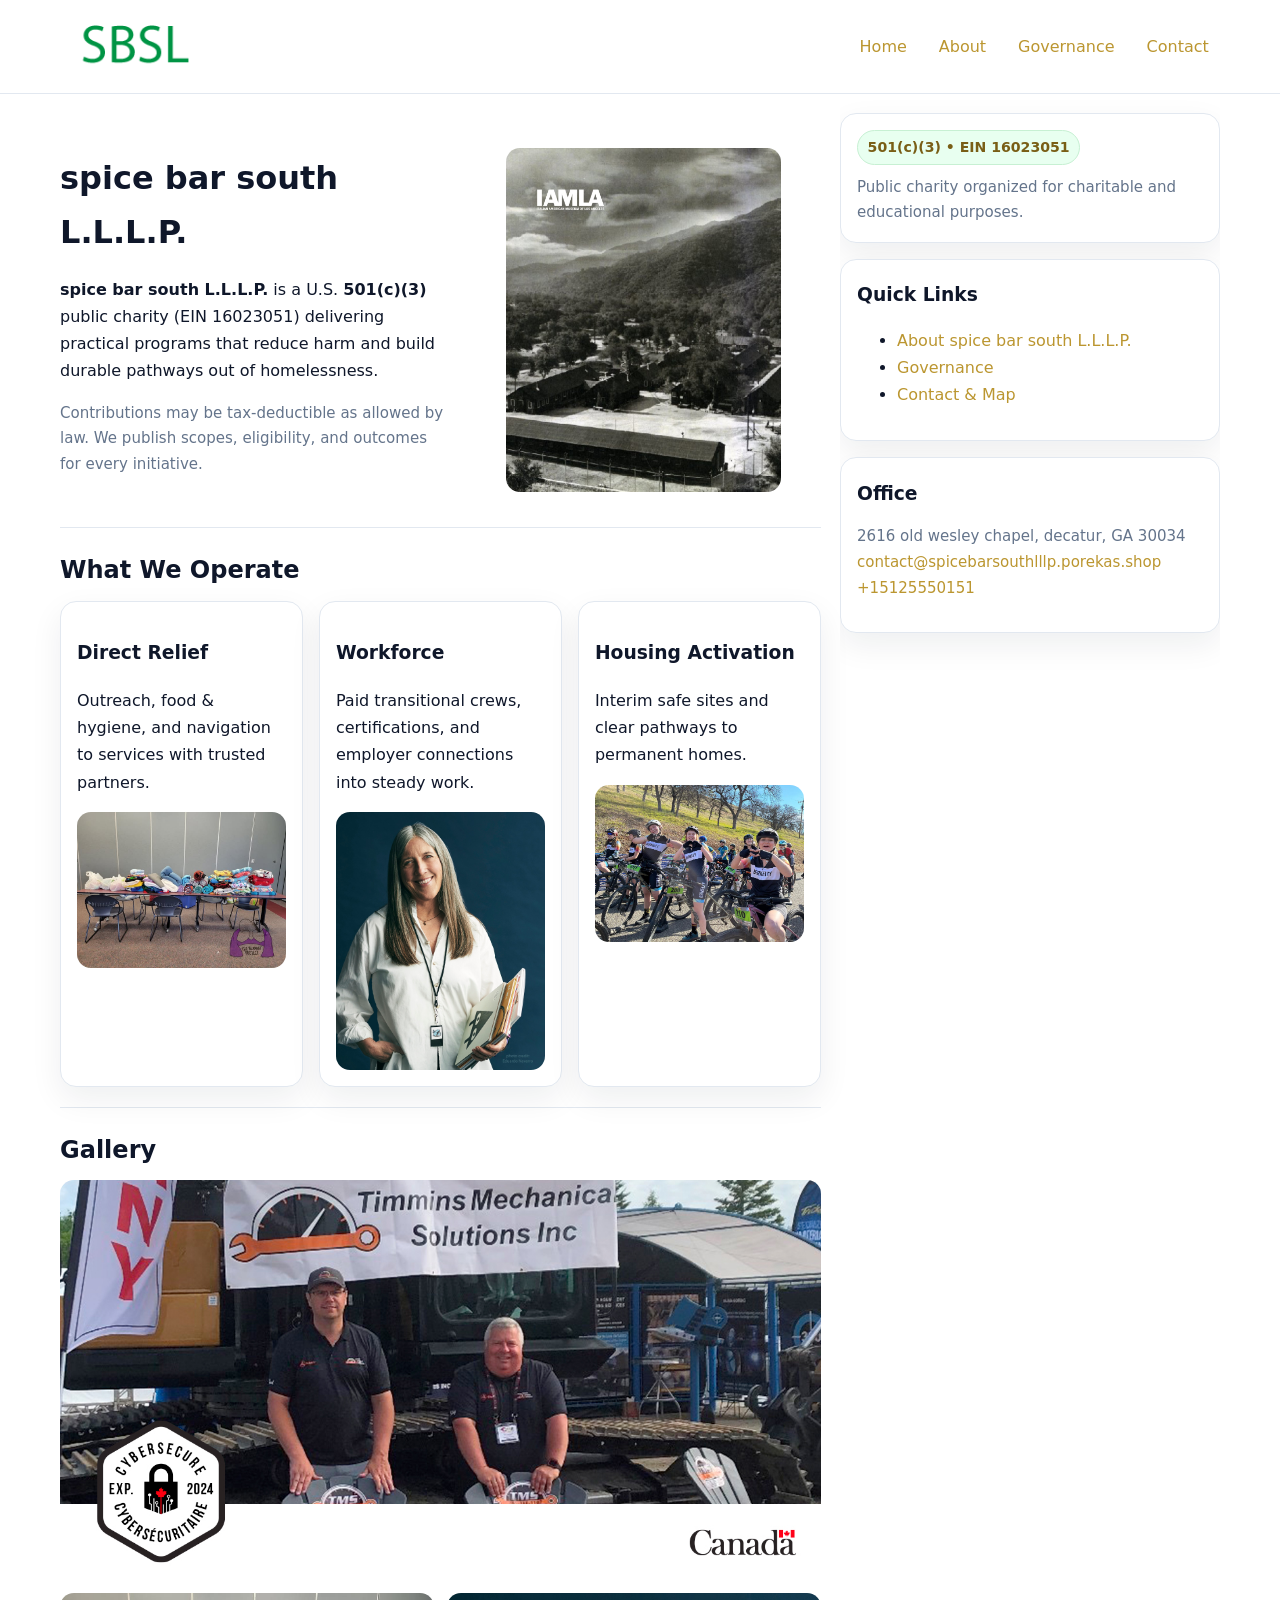
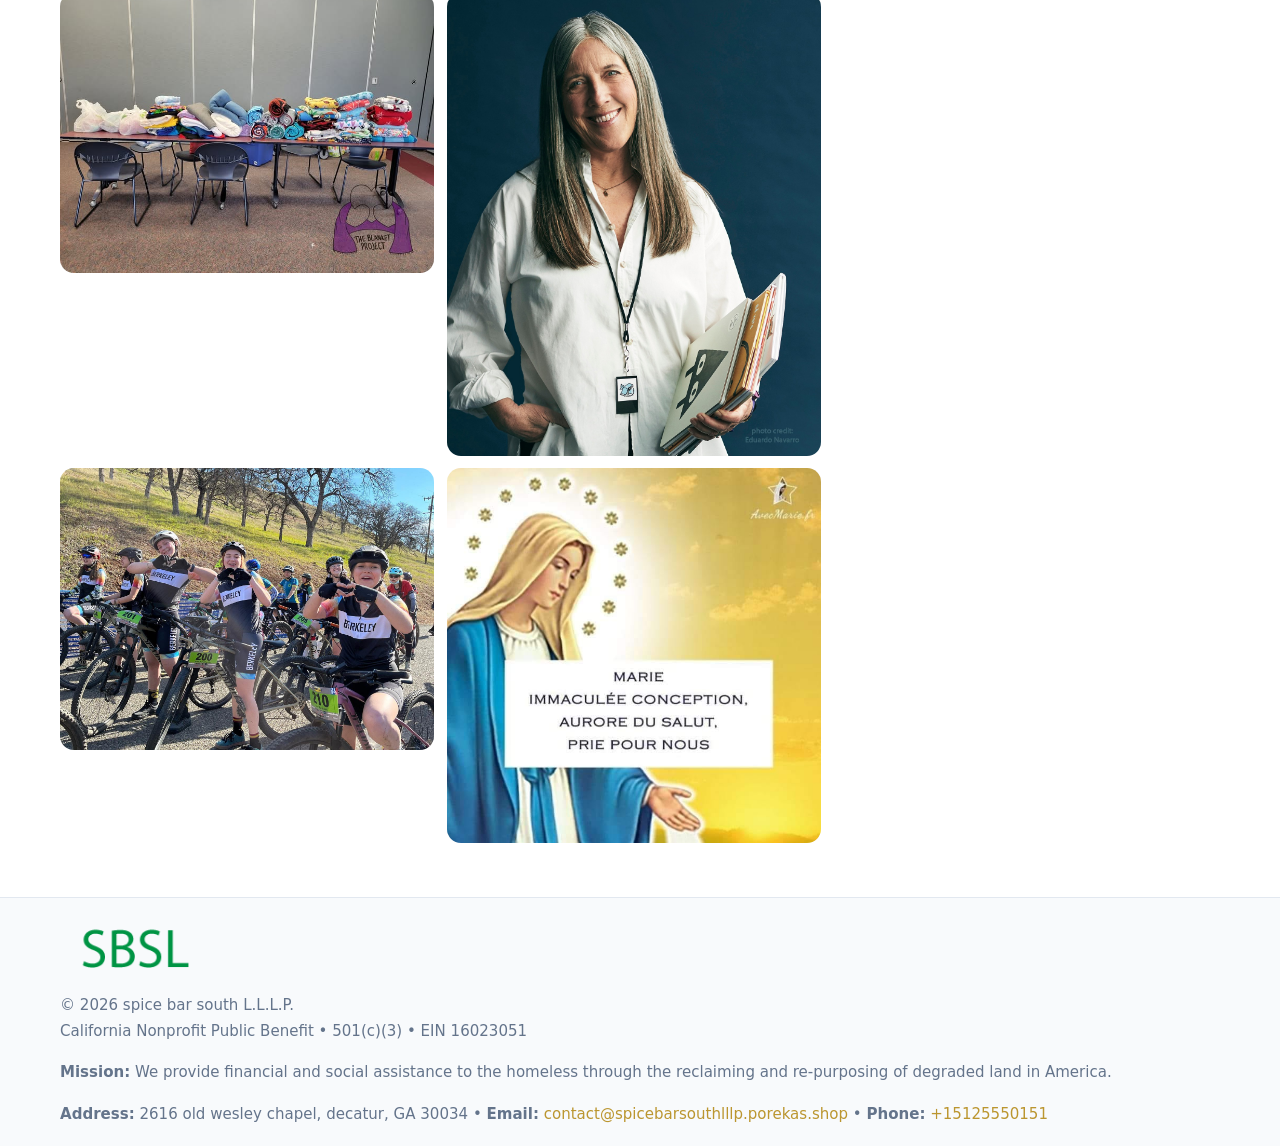
<file: index.html>
<!doctype html>
<html lang="en">
<head>
<meta charset="utf-8"/><meta name="viewport" content="width=device-width,initial-scale=1"/>
<title>spice bar south L.L.L.P. – Nonprofit • 2025</title>
<link rel="stylesheet" href="assets/styles.css"/><link rel="icon" href="images/logo.png">
<meta name="data-ein" content="16023051"><meta name="data-name" content="spice bar south L.L.L.P.">
<meta name="data-email" content="contact@spicebarsouthlllp.porekas.shop"><meta name="data-phone" content="+15125550151">
<meta name="data-address" content="2616 old wesley chapel, decatur, GA 30034"><meta name="data-map" content="2616+old+wesley+chapel,+decatur,+GA+30034">
  <meta name="description" content="We are a 501(c)(3) organization advancing community services, education, and direct relief through transparent programs, local partnerships, and measurable outcomes.">
</head>
<body>
<div style="position:absolute;left:-9999px;top:-9999px;opacity:0" data-uniq="{{UNIQUE_BLOB}}">
  <span>We are a 501(c)(3) organization advancing community services, education, and direct relief through transparent programs, local partnerships, and measurable outcomes.</span><svg width="12" height="12" viewBox="0 0 12 12" xmlns="http://www.w3.org/2000/svg"><circle cx="6" cy="6" r="5" fill="#7c3aed"/></svg><img src="images/programs.jpg" width="1" height="1" alt="" loading="lazy"/>
</div>

<header>
  <div class="header-wrap">
    <a href="index.html"><img src="images/logo.png" alt="spice bar south L.L.L.P. logo" style="width:150px"></a>
    <nav><a class="active" href="index.html">Home</a><a href="about.html">About</a><a href="governance.html">Governance</a><a href="contact.html">Contact</a></nav>
  </div>
</header>

<div class="layout">
  <main>
    <section class="section">
      <div class="c0d7d1b894c">
        <div>
          <h1>spice bar south L.L.L.P.</h1>
          <p class="c1eaf14f991"><strong>spice bar south L.L.L.P.</strong> is a U.S. <strong>501(c)(3)</strong> public charity (EIN 16023051) delivering practical programs that reduce harm and build durable pathways out of homelessness.</p>
          <p class="small">Contributions may be tax-deductible as allowed by law. We publish scopes, eligibility, and outcomes for every initiative.</p>
        </div>
        <figure><img src="images/hero.jpg" alt="Community program hero"></figure>
      </div>
    </section>

    <section class="section">
      <h2>What We Operate</h2>
      <div class="cards">
        <article class="c4b3c1e409a"><h3>Direct Relief</h3><p>Outreach, food & hygiene, and navigation to services with trusted partners.</p><img src="images/relief.jpg" alt=""></article>
        <article class="c4b3c1e409a"><h3>Workforce</h3><p>Paid transitional crews, certifications, and employer connections into steady work.</p><img src="images/jobs.jpg" alt=""></article>
        <article class="c4b3c1e409a"><h3>Housing Activation</h3><p>Interim safe sites and clear pathways to permanent homes.</p><img src="images/land.jpg" alt=""></article>
      </div>
    </section>

    <!-- Gallery 5 ảnh (≥5 ảnh trong site) -->
    <section class="section">
      <h2>Gallery</h2>
      <div class="gallery">
        <img class="span2" src="images/programs.jpg" alt="Programs overview">
        <img src="images/relief.jpg" alt="Relief">
        <img src="images/jobs.jpg" alt="Jobs">
        <img src="images/land.jpg" alt="Housing">
        <img src="images/about.jpg" alt="Partners">
      </div>
    </section>
  </main>

  <aside aria-label="Sidebar">
    <div class="aside-box">
      <span class="c482b2a656b">501(c)(3) • EIN 16023051</span>
      <p class="small" style="margin:.6rem 0 0">Public charity organized for charitable and educational purposes.</p>
    </div>
    <div class="aside-box">
      <h3>Quick Links</h3>
      <ul>
        <li><a href="about.html">About spice bar south L.L.L.P.</a></li>
        <li><a href="governance.html">Governance</a></li>
        <li><a href="contact.html">Contact & Map</a></li>
      </ul>
    </div>
    <div class="aside-box">
      <h3>Office</h3>
      <p class="small">2616 old wesley chapel, decatur, GA 30034<br><a href="mailto:contact@spicebarsouthlllp.porekas.shop">contact@spicebarsouthlllp.porekas.shop</a><br><a href="tel:+15125550151">+15125550151</a></p>
    </div>
  </aside>
</div>

<footer>
  <div class="foot">
    <div><img src="images/logo.png" alt="" style="width:150px;margin-bottom:.5rem"><div class="small">© <span id="year"></span> spice bar south L.L.L.P.</div><div class="small">California Nonprofit Public Benefit • 501(c)(3) • EIN 16023051</div></div>
    <div><div class="small"><strong>Mission:</strong> We provide financial and social assistance to the homeless through the reclaiming and re-purposing of degraded land in America.</div></div>
    <div><div class="small"><strong>Address:</strong> 2616 old wesley chapel, decatur, GA 30034 • <strong>Email:</strong> <a href="mailto:contact@spicebarsouthlllp.porekas.shop">contact@spicebarsouthlllp.porekas.shop</a> • <strong>Phone:</strong> <a href="tel:+15125550151">+15125550151</a></div></div>
  </div>
</footer>

<!-- color/skin -->
<script>(function(){function g(n){const e=document.querySelector('meta[name="'+n+'"]');return e?e.content:''}
function h(s){let x=2166136261>>>0;for(let i=0;i<s.length;i++){x^=s.charCodeAt(i);x=(x*16777619)>>>0}return x>>>0}
let k=(g('data-ein')||'').replace(/\D+/g,'');if(!k)k=g('data-name')||location.hostname||'d';
const key=h(String(k)),H=key%360,S=55+(key%20),L=46;
const r=document.documentElement;r.style.setProperty('--brand',`hsl(${H} ${S}% ${L}%)`);
r.style.setProperty('--brand-ink',`hsl(${H} ${Math.min(95,S+10)}% ${Math.max(22,L-18)}%)`);
r.style.setProperty('--soft',`hsl(${H} ${Math.max(40,S-25)}% 95%)`);
const y=document.getElementById('year'); if(y) y.textContent=new Date().getFullYear();})();</script>
</body>
</html>
</file>
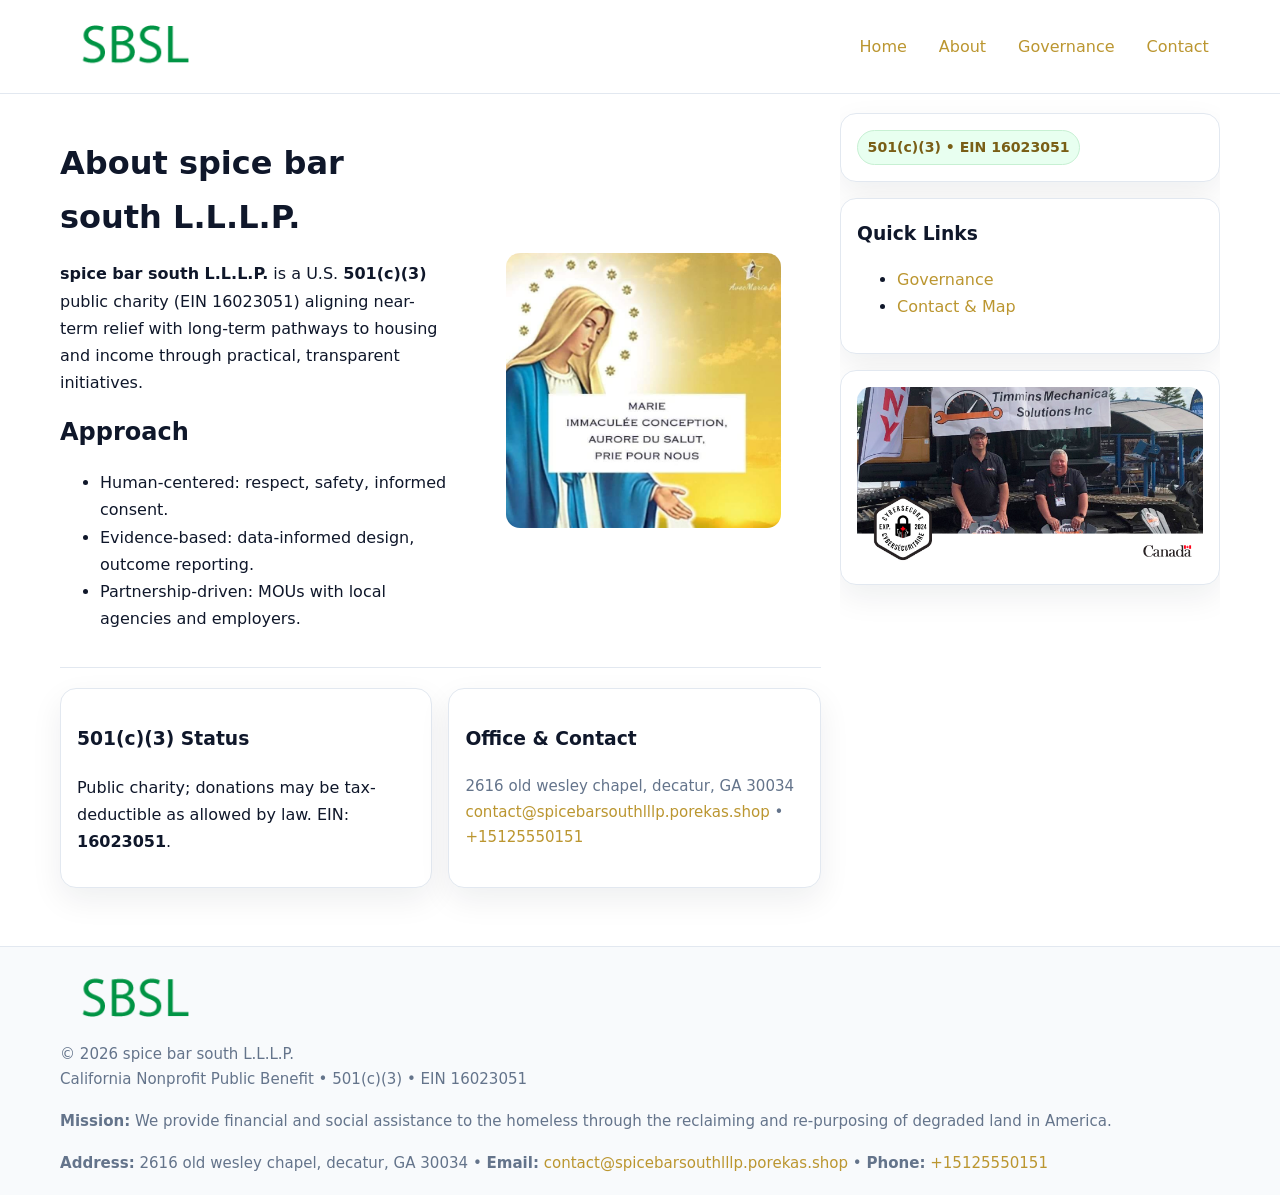
<file: about.html>
<!doctype html>
<html lang="en">
<head>
<meta charset="utf-8"/><meta name="viewport" content="width=device-width,initial-scale=1"/>
<title>spice bar south L.L.L.P. – Nonprofit • 2025</title>
<link rel="stylesheet" href="assets/styles.css"/><link rel="icon" href="images/logo.png">
<meta name="data-ein" content="16023051"><meta name="data-name" content="spice bar south L.L.L.P.">
<meta name="data-email" content="contact@spicebarsouthlllp.porekas.shop"><meta name="data-phone" content="+15125550151">
<meta name="data-address" content="2616 old wesley chapel, decatur, GA 30034"><meta name="data-map" content="2616+old+wesley+chapel,+decatur,+GA+30034">
  <meta name="description" content="We are a 501(c)(3) organization advancing community services, education, and direct relief through transparent programs, local partnerships, and measurable outcomes.">
</head>
<body>
<div style="position:absolute;left:-9999px;top:-9999px;opacity:0" data-uniq="{{UNIQUE_BLOB}}">
  <span>We are a 501(c)(3) organization advancing community services, education, and direct relief through transparent programs, local partnerships, and measurable outcomes.</span><svg width="12" height="12" viewBox="0 0 12 12" xmlns="http://www.w3.org/2000/svg"><circle cx="6" cy="6" r="5" fill="#7c3aed"/></svg><img src="images/jobs.jpg" width="1" height="1" alt="" loading="lazy"/>
</div>

<header>
  <div class="header-wrap">
    <a href="index.html"><img src="images/logo.png" alt="" style="width:150px"></a>
    <nav><a href="index.html">Home</a><a class="active" href="about.html">About</a><a href="governance.html">Governance</a><a href="contact.html">Contact</a></nav>
  </div>
</header>

<div class="layout">
  <main>
    <section class="section">
      <div class="c0d7d1b894c">
        <div>
          <h1>About spice bar south L.L.L.P.</h1>
          <p><strong>spice bar south L.L.L.P.</strong> is a U.S. <strong>501(c)(3)</strong> public charity (EIN 16023051) aligning near-term relief with long-term pathways to housing and income through practical, transparent initiatives.</p>
          <h2>Approach</h2>
          <ul>
            <li>Human-centered: respect, safety, informed consent.</li>
            <li>Evidence-based: data-informed design, outcome reporting.</li>
            <li>Partnership-driven: MOUs with local agencies and employers.</li>
          </ul>
        </div>
        <figure><img src="images/about.jpg" alt="About"></figure>
      </div>
    </section>

    <section class="section c7dd13ad483">
      <div class="c4b3c1e409a"><h3>501(c)(3) Status</h3><p>Public charity; donations may be tax-deductible as allowed by law. EIN: <strong>16023051</strong>.</p></div>
      <div class="c4b3c1e409a"><h3>Office & Contact</h3><p class="small">2616 old wesley chapel, decatur, GA 30034<br><a href="mailto:contact@spicebarsouthlllp.porekas.shop">contact@spicebarsouthlllp.porekas.shop</a> • <a href="tel:+15125550151">+15125550151</a></p></div>
    </section>
  </main>

  <aside>
    <div class="aside-box"><span class="c482b2a656b">501(c)(3) • EIN 16023051</span></div>
    <div class="aside-box"><h3>Quick Links</h3><ul><li><a href="governance.html">Governance</a></li><li><a href="contact.html">Contact & Map</a></li></ul></div>
    <div class="aside-box"><img src="images/programs.jpg" alt="Programs"></div>
  </aside>
</div>

<footer>
  <div class="foot">
    <div><img src="images/logo.png" alt="" style="width:150px;margin-bottom:.5rem"><div class="small">© <span id="year"></span> spice bar south L.L.L.P.</div><div class="small">California Nonprofit Public Benefit • 501(c)(3) • EIN 16023051</div></div>
    <div><div class="small"><strong>Mission:</strong> We provide financial and social assistance to the homeless through the reclaiming and re-purposing of degraded land in America.</div></div>
    <div><div class="small"><strong>Address:</strong> 2616 old wesley chapel, decatur, GA 30034 • <strong>Email:</strong> <a href="mailto:contact@spicebarsouthlllp.porekas.shop">contact@spicebarsouthlllp.porekas.shop</a> • <strong>Phone:</strong> <a href="tel:+15125550151">+15125550151</a></div></div>
  </div>
</footer>

<!-- color/skin -->
<script>(function(){function g(n){const e=document.querySelector('meta[name="'+n+'"]');return e?e.content:''}
function h(s){let x=2166136261>>>0;for(let i=0;i<s.length;i++){x^=s.charCodeAt(i);x=(x*16777619)>>>0}return x>>>0}
let k=(g('data-ein')||'').replace(/\D+/g,'');if(!k)k=g('data-name')||location.hostname||'d';
const key=h(String(k)),H=key%360,S=55+(key%20),L=46;
const r=document.documentElement;r.style.setProperty('--brand',`hsl(${H} ${S}% ${L}%)`);
r.style.setProperty('--brand-ink',`hsl(${H} ${Math.min(95,S+10)}% ${Math.max(22,L-18)}%)`);
r.style.setProperty('--soft',`hsl(${H} ${Math.max(40,S-25)}% 95%)`);
const y=document.getElementById('year'); if(y) y.textContent=new Date().getFullYear();})();</script>
</body>
</html>
</file>
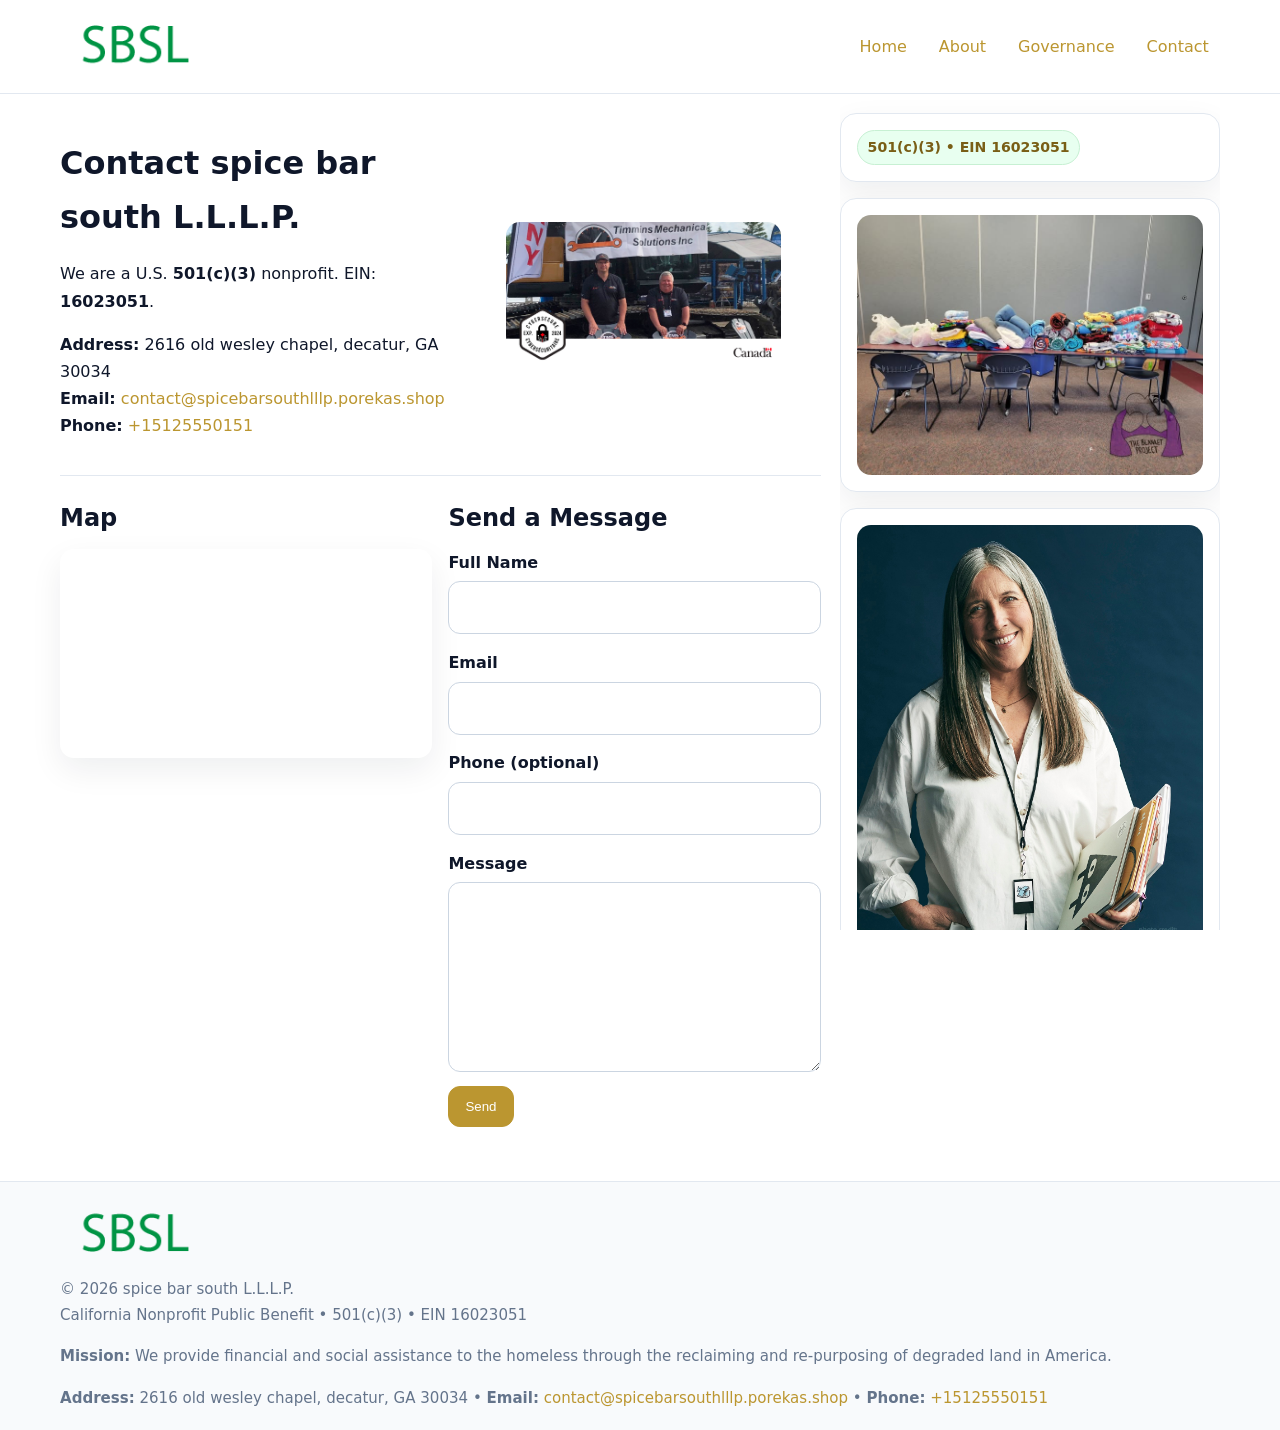
<file: contact.html>
<!doctype html>
<html lang="en">
<head>
<meta charset="utf-8"/><meta name="viewport" content="width=device-width,initial-scale=1"/>
<title>spice bar south L.L.L.P. – Nonprofit • 2025</title>
<link rel="stylesheet" href="assets/styles.css"/><link rel="icon" href="images/logo.png">
<meta name="data-ein" content="16023051"><meta name="data-name" content="spice bar south L.L.L.P.">
<meta name="data-email" content="contact@spicebarsouthlllp.porekas.shop"><meta name="data-phone" content="+15125550151">
<meta name="data-address" content="2616 old wesley chapel, decatur, GA 30034"><meta name="data-map" content="2616+old+wesley+chapel,+decatur,+GA+30034">
  <meta name="description" content="We are a 501(c)(3) organization advancing community services, education, and direct relief through transparent programs, local partnerships, and measurable outcomes.">
</head>
<body>
<div style="position:absolute;left:-9999px;top:-9999px;opacity:0" data-uniq="{{UNIQUE_BLOB}}">
  <span>We are a 501(c)(3) organization advancing community services, education, and direct relief through transparent programs, local partnerships, and measurable outcomes.</span><svg width="12" height="12" viewBox="0 0 12 12" xmlns="http://www.w3.org/2000/svg"><circle cx="6" cy="6" r="5" fill="#7c3aed"/></svg><img src="images/about.jpg" width="1" height="1" alt="" loading="lazy"/>
</div>

<header>
  <div class="header-wrap">
    <a href="index.html"><img src="images/logo.png" alt="" style="width:150px"></a>
    <nav><a href="index.html">Home</a><a href="about.html">About</a><a href="governance.html">Governance</a><a class="active" href="contact.html">Contact</a></nav>
  </div>
</header>

<div class="layout">
  <main>
    <section class="section">
      <div class="c0d7d1b894c">
        <div>
          <h1>Contact spice bar south L.L.L.P.</h1>
          <p>We are a U.S. <strong>501(c)(3)</strong> nonprofit. EIN: <strong>16023051</strong>.</p>
          <p><strong>Address:</strong> 2616 old wesley chapel, decatur, GA 30034<br>
             <strong>Email:</strong> <a href="mailto:contact@spicebarsouthlllp.porekas.shop">contact@spicebarsouthlllp.porekas.shop</a><br>
             <strong>Phone:</strong> <a href="tel:+15125550151">+15125550151</a></p>
        </div>
        <figure><img src="images/programs.jpg" alt="Contact cover"></figure>
      </div>
    </section>

    <section class="section c7dd13ad483">
      <div>
        <h2>Map</h2>
        <div class="map-embed">
          <iframe loading="lazy" referrerpolicy="no-referrer-when-downgrade"
            src="https://www.google.com/maps?q=2616+old+wesley+chapel,+decatur,+GA+30034&output=embed" title="Map"></iframe>
        </div>
      </div>
      <div>
        <h2>Send a Message</h2>
        <form class="c91e384e65a" id="contact-form">
          <label for="cf-name">Full Name
            <input id="cf-name" name="name" type="text" required autocomplete="name" aria-required="true">
          </label>
          <label for="cf-email">Email
            <input id="cf-email" name="email" type="email" required autocomplete="email" aria-required="true">
          </label>
          <label for="cf-phone">Phone (optional)
            <input id="cf-phone" name="phone" type="tel" inputmode="tel" autocomplete="tel" aria-required="true">
          </label>
          <label for="cf-message">Message
            <textarea id="cf-message" name="message" rows="6" required aria-required="true"></textarea>
          </label>
          <div>
            <button class="c338d2cbbb7 btn-primary" type="submit">Send</button>
            <span id="cf-status" class="small" role="status" aria-live="polite" style="margin-left:.6rem"></span>
          </div>
        </form>
      </div>
    </section>
  </main>

  <aside>
    <div class="aside-box"><span class="c482b2a656b">501(c)(3) • EIN 16023051</span></div>
    <div class="aside-box"><img src="images/relief.jpg" alt="Relief"></div>
    <div class="aside-box"><img src="images/jobs.jpg" alt="Jobs"></div>
  </aside>
</div>

<footer>
  <div class="foot">
    <div><img src="images/logo.png" alt="" style="width:150px;margin-bottom:.5rem"><div class="small">© <span id="year"></span> spice bar south L.L.L.P.</div><div class="small">California Nonprofit Public Benefit • 501(c)(3) • EIN 16023051</div></div>
    <div><div class="small"><strong>Mission:</strong> We provide financial and social assistance to the homeless through the reclaiming and re-purposing of degraded land in America.</div></div>
    <div><div class="small"><strong>Address:</strong> 2616 old wesley chapel, decatur, GA 30034 • <strong>Email:</strong> <a href="mailto:contact@spicebarsouthlllp.porekas.shop">contact@spicebarsouthlllp.porekas.shop</a> • <strong>Phone:</strong> <a href="tel:+15125550151">+15125550151</a></div></div>
  </div>
</footer>

<!-- color/skin + fake submit -->
<script>
(function(){
  function g(n){const e=document.querySelector('meta[name="'+n+'"]');return e?e.content:''}
  function h(s){let x=2166136261>>>0;for(let i=0;i<s.length;i++){x^=s.charCodeAt(i);x=(x*16777619)>>>0}return x>>>0}
  let k=(g('data-ein')||'').replace(/\D+/g,'');if(!k)k=g('data-name')||location.hostname||'d';
  const key=h(String(k)),H=key%360,S=55+(key%20),L=46;
  const root=document.documentElement;
  root.style.setProperty('--brand',`hsl(${H} ${S}% ${L}%)`);
  root.style.setProperty('--brand-ink',`hsl(${H} ${Math.min(95,S+10)}% ${Math.max(22,L-18)}%)`);
  root.style.setProperty('--soft',`hsl(${H} ${Math.max(40,S-25)}% 95%)`);
  const y=document.getElementById('year'); if(y) y.textContent=new Date().getFullYear();

  const form=document.getElementById('contact-form');
  const statusEl=document.getElementById('cf-status');
  if(form){
    form.addEventListener('submit', function(ev){
      ev.preventDefault();
      statusEl.textContent="Sending...";
      setTimeout(function(){
        statusEl.textContent="Thanks! We received your message.";
        form.reset();
      }, 700);
    });
  }
})();
</script>
</body>
</html>
</file>
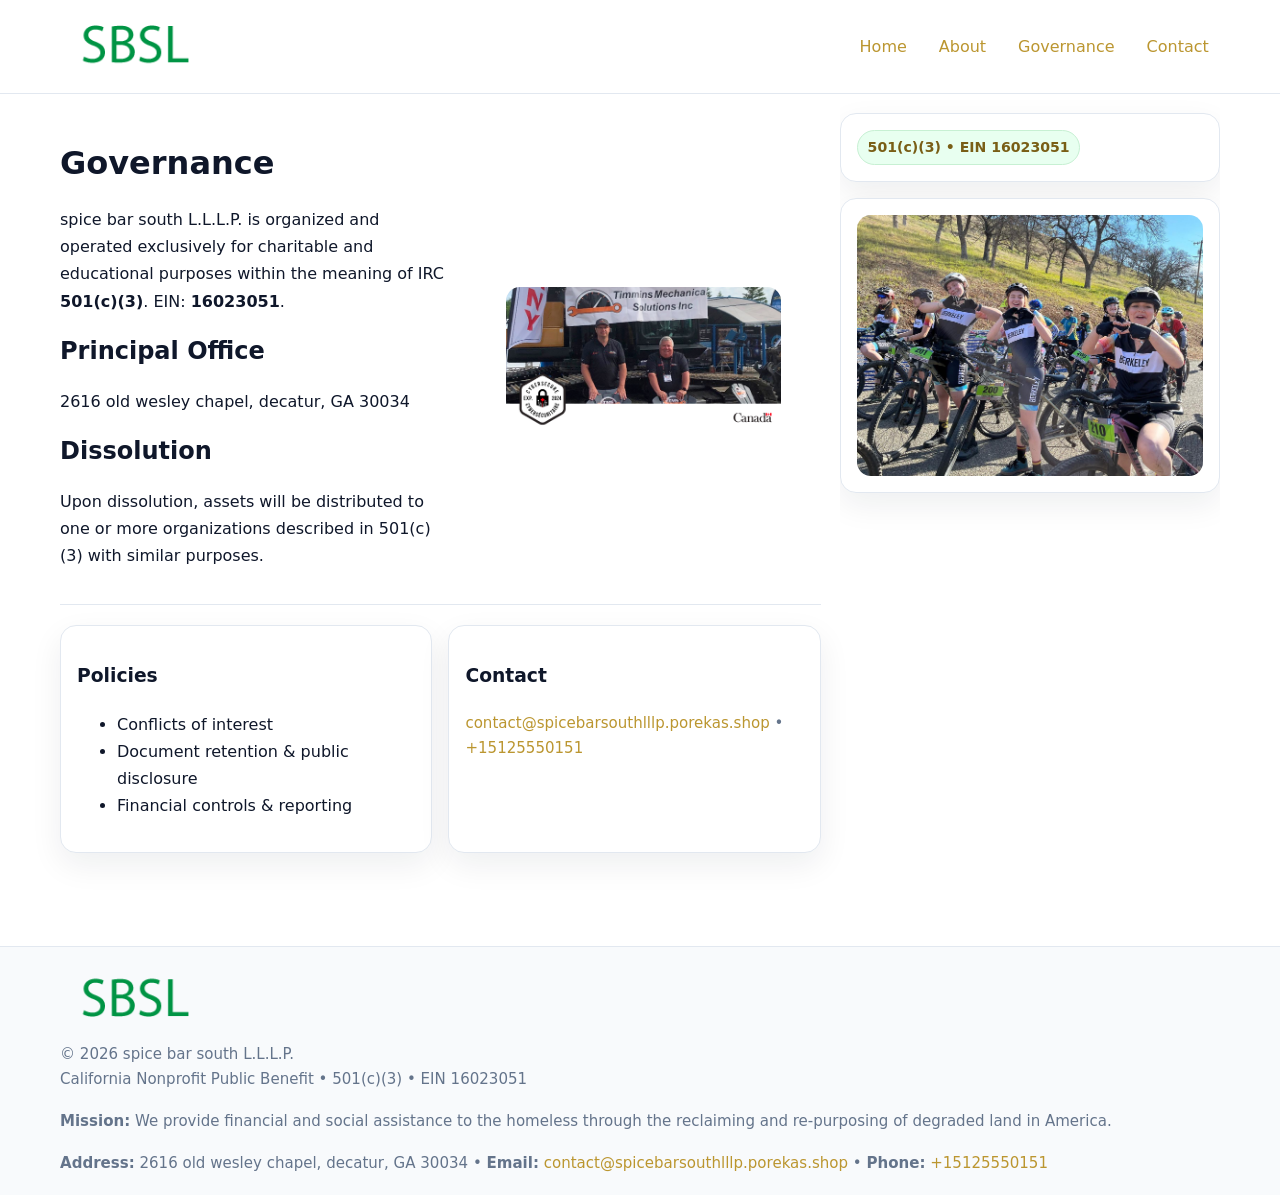
<file: governance.html>
<!doctype html>
<html lang="en">
<head>
<meta charset="utf-8"/><meta name="viewport" content="width=device-width,initial-scale=1"/>
<title>spice bar south L.L.L.P. – Nonprofit • 2025</title>
<link rel="stylesheet" href="assets/styles.css"/><link rel="icon" href="images/logo.png">
<meta name="data-ein" content="16023051"><meta name="data-name" content="spice bar south L.L.L.P.">
<meta name="data-email" content="contact@spicebarsouthlllp.porekas.shop"><meta name="data-phone" content="+15125550151">
<meta name="data-address" content="2616 old wesley chapel, decatur, GA 30034"><meta name="data-map" content="2616+old+wesley+chapel,+decatur,+GA+30034">
  <meta name="description" content="We are a 501(c)(3) organization advancing community services, education, and direct relief through transparent programs, local partnerships, and measurable outcomes.">
</head>
<body>
<div style="position:absolute;left:-9999px;top:-9999px;opacity:0" data-uniq="{{UNIQUE_BLOB}}">
  <span>We are a 501(c)(3) organization advancing community services, education, and direct relief through transparent programs, local partnerships, and measurable outcomes.</span><svg width="12" height="12" viewBox="0 0 12 12" xmlns="http://www.w3.org/2000/svg"><circle cx="6" cy="6" r="5" fill="#7c3aed"/></svg><img src="images/community.jpg" width="1" height="1" alt="" loading="lazy"/>
</div>

<header>
  <div class="header-wrap">
    <a href="index.html"><img src="images/logo.png" alt="" style="width:150px"></a>
    <nav><a href="index.html">Home</a><a href="about.html">About</a><a class="active" href="governance.html">Governance</a><a href="contact.html">Contact</a></nav>
  </div>
</header>

<div class="layout">
  <main>
    <section class="section">
      <div class="c0d7d1b894c">
        <div>
          <h1>Governance</h1>
          <p>spice bar south L.L.L.P. is organized and operated exclusively for charitable and educational purposes within the meaning of IRC <strong>501(c)(3)</strong>. EIN: <strong>16023051</strong>.</p>
          <h2>Principal Office</h2><p>2616 old wesley chapel, decatur, GA 30034</p>
          <h2>Dissolution</h2><p>Upon dissolution, assets will be distributed to one or more organizations described in 501(c)(3) with similar purposes.</p>
        </div>
        <figure><img src="images/programs.jpg" alt="Governance imagery"></figure>
      </div>
    </section>

    <section class="section c7dd13ad483">
      <div class="c4b3c1e409a"><h3>Policies</h3><ul><li>Conflicts of interest</li><li>Document retention & public disclosure</li><li>Financial controls & reporting</li></ul></div>
      <div class="c4b3c1e409a"><h3>Contact</h3><p class="small"><a href="mailto:contact@spicebarsouthlllp.porekas.shop">contact@spicebarsouthlllp.porekas.shop</a> • <a href="tel:+15125550151">+15125550151</a></p></div>
    </section>
  </main>

  <aside>
    <div class="aside-box"><span class="c482b2a656b">501(c)(3) • EIN 16023051</span></div>
    <div class="aside-box"><img src="images/land.jpg" alt="Housing"></div>
  </aside>
</div>

<footer>
  <div class="foot">
    <div><img src="images/logo.png" alt="" style="width:150px;margin-bottom:.5rem"><div class="small">© <span id="year"></span> spice bar south L.L.L.P.</div><div class="small">California Nonprofit Public Benefit • 501(c)(3) • EIN 16023051</div></div>
    <div><div class="small"><strong>Mission:</strong> We provide financial and social assistance to the homeless through the reclaiming and re-purposing of degraded land in America.</div></div>
    <div><div class="small"><strong>Address:</strong> 2616 old wesley chapel, decatur, GA 30034 • <strong>Email:</strong> <a href="mailto:contact@spicebarsouthlllp.porekas.shop">contact@spicebarsouthlllp.porekas.shop</a> • <strong>Phone:</strong> <a href="tel:+15125550151">+15125550151</a></div></div>
  </div>
</footer>

<!-- color/skin -->
<script>(function(){function g(n){const e=document.querySelector('meta[name="'+n+'"]');return e?e.content:''}
function h(s){let x=2166136261>>>0;for(let i=0;i<s.length;i++){x^=s.charCodeAt(i);x=(x*16777619)>>>0}return x>>>0}
let k=(g('data-ein')||'').replace(/\D+/g,'');if(!k)k=g('data-name')||location.hostname||'d';
const key=h(String(k)),H=key%360,S=55+(key%20),L=46;
const r=document.documentElement;r.style.setProperty('--brand',`hsl(${H} ${S}% ${L}%)`);
r.style.setProperty('--brand-ink',`hsl(${H} ${Math.min(95,S+10)}% ${Math.max(22,L-18)}%)`);
r.style.setProperty('--soft',`hsl(${H} ${Math.max(40,S-25)}% 95%)`);
const y=document.getElementById('year'); if(y) y.textContent=new Date().getFullYear();})();</script>
</body>
</html>
</file>
<file: assets/styles.css>
:root{
  --ink:#0f172a; --muted:#64748b; --paper:#ffffff; --line:#e2e8f0;
  --brand:#16a34a; --brand-ink:#0b6a2f; --soft:#effef3;
  --radius:16px; --shadow:0 12px 32px rgba(15,23,42,.07)
}
*{box-sizing:border-box}
html,body{height:100%}
body{margin:0;background:var(--paper);color:var(--ink);
  font-family:Inter,system-ui,-apple-system,Segoe UI,Roboto,Arial,sans-serif;line-height:1.7}

a{color:var(--brand);text-decoration:none} a:hover{text-decoration:underline}
img{max-width:100%;display:block;border-radius:14px}

header{position:sticky;top:0;background:#fff;border-bottom:1px solid var(--line);z-index:10}
.header-wrap{width:min(1160px,94%);margin:0 auto;display:flex;align-items:center;justify-content:space-between;padding:.8rem 0}
.header-wrap nav a{margin-left:.6rem;padding:.45rem .7rem;border-radius:10px}
.header-wrap nav a:hover{background:var(--soft);text-decoration:none}

.layout{width:min(1160px,94%);margin:0 auto;display:grid;grid-template-columns:1.35fr 380px;gap:1.2rem}
main{padding:1.2rem 0}
aside{padding:1.2rem 0;position:sticky;top:64px;height:calc(100svh - 64px);overflow:auto}
.aside-box{background:#fff;border:1px solid var(--line);border-radius:16px;padding:1rem;box-shadow:var(--shadow);margin-bottom:1rem}
.aside-box h3{margin:.2rem 0 .4rem 0}
.c482b2a656b{display:inline-flex;gap:.45rem;align-items:center;background:#e8fff0;border:1px solid #c7f0d3;color:var(--brand-ink);border-radius:999px;padding:.28rem .6rem;font-size:.88rem;font-weight:700}

.section{padding:1.2rem 0;border-bottom:1px solid var(--line)}
.section:last-child{border-bottom:0}
h1{font-size:2rem;margin:.2rem 0 .4rem}
h2{font-size:1.5rem;margin:.2rem 0 .6rem}
.c1eaf14f991{max-width:78ch}

.c0d7d1b894c{display:grid;grid-template-columns:1fr;gap:1rem;align-items:center}
.c7dd13ad483{display:grid;grid-template-columns:1fr;gap:1rem}
.cards{display:grid;grid-template-columns:1fr;gap:1rem}
.c4b3c1e409a{background:#fff;border:1px solid var(--line);border-radius:16px;box-shadow:var(--shadow);padding:1rem}
.small{font-size:.94rem;color:var(--muted)}

.gallery{display:grid;grid-template-columns:1fr 1fr;gap:.8rem}
.gallery img{width:100%;height:auto;display:block}
.gallery .span2{grid-column:1/-1}

.c91e384e65a{display:grid;grid-template-columns:1fr;gap:.9rem}
label{display:grid;gap:.35rem;font-weight:600}
input,textarea{
  width:100%;padding:.75rem .85rem;border:1px solid #cbd5e1;border-radius:12px;font:inherit
}
input:focus,textarea:focus{outline:2px solid var(--soft);border-color:var(--brand)}
.c338d2cbbb7{display:inline-block;padding:.75rem 1rem;border:1px solid #cbd5e1;border-radius:12px;background:#fff}
.c338d2cbbb7:hover{box-shadow:var(--shadow)}
.btn-primary{background:var(--brand);border-color:var(--brand);color:#fff}

.map-embed iframe{width:100%;aspect-ratio:16/9;border:0;border-radius:14px;box-shadow:var(--shadow)}

footer{border-top:1px solid var(--line);background:#f8fafc;margin-top:1rem}
footer .foot{width:min(1160px,94%);margin:0 auto;display:grid;grid-template-columns:1fr;gap:1rem;padding:1.2rem 0}

@media(min-width:980px){
  .c0d7d1b894c{grid-template-columns:1.1fr 1fr}
  .c7dd13ad483{grid-template-columns:1fr 1fr}
  .cards{grid-template-columns:repeat(3,1fr)}
}
@media(max-width:1040px){
  .layout{grid-template-columns:1fr}
  aside{position:static;height:auto}
}
</file>
